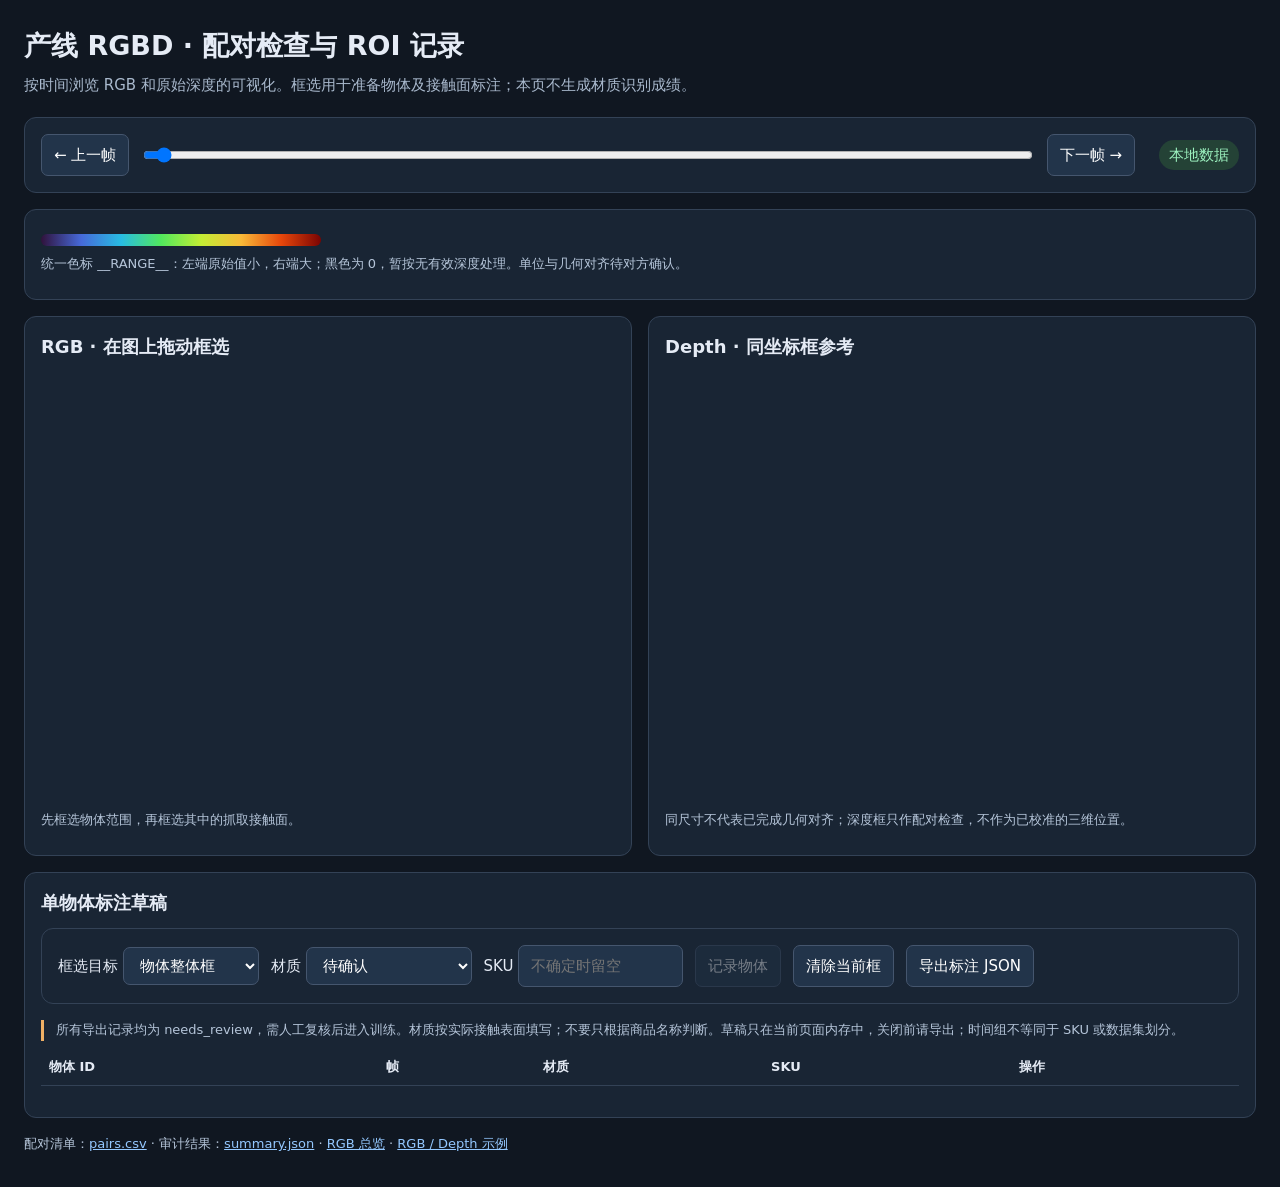
<file: scripts/rgbd_viewer.html>
<!doctype html><html lang="zh-CN"><meta charset="utf-8"><meta name="viewport" content="width=device-width, initial-scale=1"><title>映界 RGBD 数据检查</title>
<style>
*{box-sizing:border-box}body{margin:0;background:#101721;color:#e5ebf5;font:15px/1.6 system-ui,"Microsoft YaHei",sans-serif}main{max-width:1420px;margin:auto;padding:24px}h1{margin:0;font-size:27px}.sub{color:#a9b9cd;margin:6px 0 20px}.bar,.card{background:#192534;border:1px solid #334256;border-radius:12px;padding:16px;margin-bottom:16px}.bar{display:flex;align-items:center;gap:12px;flex-wrap:wrap}button,select,input{font:inherit;padding:8px 12px;border-radius:7px;border:1px solid #45566e;background:#22344a;color:#fff}button{cursor:pointer}button:hover{background:#345775}button:disabled{opacity:.4;cursor:default}input[type=range]{flex:1;min-width:200px}input[type=text]{width:165px}.grid{display:grid;grid-template-columns:1fr 1fr;gap:16px}canvas{display:block;width:100%;height:auto;touch-action:none;cursor:crosshair}.caption{font-size:13px;color:#b5c5d9;margin:8px 0}.tag{padding:3px 10px;border-radius:16px;background:#244236;color:#9bf0be}.warn{color:#ffc984}h2{font-size:18px;margin:0 0 10px}table{border-collapse:collapse;width:100%;font-size:13px}th,td{text-align:left;padding:8px;border-bottom:1px solid #334256}.scroll{overflow:auto}a{color:#94c8ff}.legend{height:12px;background:linear-gradient(90deg,#30123b,#4669d9,#28bce3,#51e85d,#c3ed34,#f9ba38,#e7470b,#7a0403);border-radius:8px;max-width:280px}#position{font-variant-numeric:tabular-nums}.notice{border-left:3px solid #efb065;padding-left:12px}@media(max-width:800px){.grid{grid-template-columns:1fr}main{padding:12px}}
</style>
<main><h1>产线 RGBD · 配对检查与 ROI 记录</h1><p class="sub">按时间浏览 RGB 和原始深度的可视化。框选用于准备物体及接触面标注；本页不生成材质识别成绩。</p>
<div class="bar"><button id="prev">← 上一帧</button><input id="slider" type="range" min="0" value="0" aria-label="帧序号"><button id="next">下一帧 →</button><span id="position"></span><span class="tag">本地数据</span></div>
<div class="card"><strong id="frameName"></strong><div id="stats" class="caption"></div><div class="legend"></div><div class="caption">统一色标 __RANGE__：左端原始值小，右端大；黑色为 0，暂按无有效深度处理。单位与几何对齐待对方确认。</div></div>
<div class="grid"><div class="card"><h2>RGB · 在图上拖动框选</h2><canvas id="rgb" width="640" height="480"></canvas><div id="roiText" class="caption">先框选物体范围，再框选其中的抓取接触面。</div></div><div class="card"><h2>Depth · 同坐标框参考</h2><canvas id="depth" width="640" height="480"></canvas><div class="caption">同尺寸不代表已完成几何对齐；深度框只作配对检查，不作为已校准的三维位置。</div></div></div>
<div class="card"><h2>单物体标注草稿</h2><div class="bar"><label>框选目标 <select id="boxType"><option value="object">物体整体框</option><option value="contact">抓取接触面框</option></select></label><label>材质 <select id="material"><option value="">待确认</option><option value="paper">纸质</option><option value="plastic">塑料</option><option value="metal">金属</option><option value="wood">木材</option><option value="fabric">织物</option><option value="unknown">无法确认 / 范围外</option></select></label><label>SKU <input id="sku" type="text" placeholder="不确定时留空"></label><button id="save" disabled>记录物体</button><button id="clear">清除当前框</button><button id="export">导出标注 JSON</button></div><p class="caption notice">所有导出记录均为 needs_review，需人工复核后进入训练。材质按实际接触表面填写；不要只根据商品名称判断。草稿只在当前页面内存中，关闭前请导出；时间组不等同于 SKU 或数据集划分。</p><div class="scroll"><table><thead><tr><th>物体 ID</th><th>帧</th><th>材质</th><th>SKU</th><th>操作</th></tr></thead><tbody id="records"></tbody></table></div><p id="message" role="status"></p></div>
<p class="caption">配对清单：<a href="pairs.csv">pairs.csv</a> · 审计结果：<a href="summary.json">summary.json</a> · <a href="rgb_contact_sheet.jpg">RGB 总览</a> · <a href="rgb_depth_examples.jpg">RGB / Depth 示例</a></p></main>
<script>
const frames=__FRAMES__;
const $=id=>document.getElementById(id), canvas=$('rgb'), dc=$('depth'), ctx=canvas.getContext('2d'), dx=dc.getContext('2d');
let idx=0,images={},boxes={},start=null,drawing=null,records=[],nextId=1,generation=0,ready=false;
$('slider').max=frames.length-1;
function draw(){for(const [c,im] of [[ctx,images.rgb],[dx,images.depth]]){c.clearRect(0,0,640,480);if(im)c.drawImage(im,0,0,640,480);for(const [type,b] of Object.entries({...boxes,...(drawing?{[$('boxType').value]:drawing}:{})})){c.strokeStyle=type==='object'?'#ffdb57':'#7ef1ba';c.lineWidth=2;c.strokeRect(b[0],b[1],b[2]-b[0],b[3]-b[1]);}}}
function reset(){boxes={};start=null;drawing=null;$('save').disabled=true;$('roiText').textContent='先框选物体范围，再框选其中的抓取接触面。';draw()}
function load(){const f=frames[idx],version=++generation;ready=false;images={};reset();$('position').textContent=`${idx+1} / ${frames.length}`;$('frameName').textContent=f.id;$('slider').value=idx;$('prev').disabled=idx===0;$('next').disabled=idx===frames.length-1;$('stats').textContent=`${f.width} × ${f.height} | ${f.group} | 全图深度 0 值 ${(f.zero*100).toFixed(2)}% | 非零中位数 ${f.median} | 无材质标注`;
for(const key of ['rgb','depth']){const im=new Image();im.onload=()=>{if(version!==generation)return;images[key]=im;ready=!!images.rgb;draw()};im.src=f[key];}}
function coords(e){const r=canvas.getBoundingClientRect();return [Math.max(0,Math.min(640,(e.clientX-r.left)*640/r.width)),Math.max(0,Math.min(480,(e.clientY-r.top)*480/r.height))]}
canvas.onpointerdown=e=>{if(!ready)return;start=coords(e);canvas.setPointerCapture(e.pointerId)};
canvas.onpointermove=e=>{if(!start)return;const p=coords(e);drawing=[Math.min(start[0],p[0]),Math.min(start[1],p[1]),Math.max(start[0],p[0]),Math.max(start[1],p[1])];draw()};
canvas.onpointerup=e=>{if(!start)return;if(drawing && drawing[2]-drawing[0]>3 && drawing[3]-drawing[1]>3)boxes[$('boxType').value]=drawing;start=null;drawing=null;$('save').disabled=!(boxes.object&&boxes.contact);$('roiText').textContent=Object.entries(boxes).map(([k,b])=>`${k==='object'?'物体':'接触面'}: [${nativeBox(b).join(', ')}]`).join('；');draw()};
canvas.onpointercancel=()=>{start=null;drawing=null;draw()};
function nativeBox(b){const f=frames[idx];return [Math.floor(b[0]*f.width/640),Math.floor(b[1]*f.height/480),Math.ceil(b[2]*f.width/640),Math.ceil(b[3]*f.height/480)]}
$('prev').onclick=()=>{if(idx>0){idx--;load()}};$('next').onclick=()=>{if(idx<frames.length-1){idx++;load()}};$('slider').oninput=e=>{idx=+e.target.value;load()};$('clear').onclick=reset;
function renderRecords(){$('message').textContent=records.length?`已记录 ${records.length} 个物体，关闭前请导出。`:'尚未记录物体。';const body=$('records');body.replaceChildren();for(const r of records){const tr=document.createElement('tr');for(const v of [r.object_id,r.frame_id,r.material||'待确认',r.sku_id||'未填写']){const td=document.createElement('td');td.textContent=v;tr.append(td)}const td=document.createElement('td'),b=document.createElement('button');b.textContent='删除';b.onclick=()=>{records=records.filter(x=>x.object_id!==r.object_id);renderRecords()};td.append(b);tr.append(td);body.append(tr)}}
$('save').onclick=()=>{const o=boxes.object,c=boxes.contact;if(!o||!c)return;if(c[0]<o[0]||c[1]<o[1]||c[2]>o[2]||c[3]>o[3]){$('message').textContent='接触面框必须位于物体整体框内。';return}const f=frames[idx];records.push({object_id:`object_${String(nextId++).padStart(4,'0')}`,frame_id:f.id,rgb_file:f.id+'_color.jpg',depth_file:f.id+'_depth.png',image_size:[f.width,f.height],time_group:f.group,object_bbox_xyxy:nativeBox(o),contact_bbox_xyxy:nativeBox(c),coordinate_convention:'original_image_pixels_xyxy_half_open',material:$('material').value,sku_id:$('sku').value.trim(),annotation_status:'needs_review'});renderRecords();reset();$('message').textContent=`已记录 ${records.length} 个物体，关闭前请导出。`};
$('export').onclick=()=>{const data={schema_version:1,depth_unit:'unconfirmed',alignment:'unconfirmed',objects:records};const url=URL.createObjectURL(new Blob([JSON.stringify(data,null,2)],{type:'application/json'}));const a=document.createElement('a');a.href=url;a.download='yingjie_rgbd_annotations.json';a.click();setTimeout(()=>URL.revokeObjectURL(url),1000)};
window.onbeforeunload=e=>{if(records.length){e.preventDefault();e.returnValue=''}};load();
</script></html>
</file>
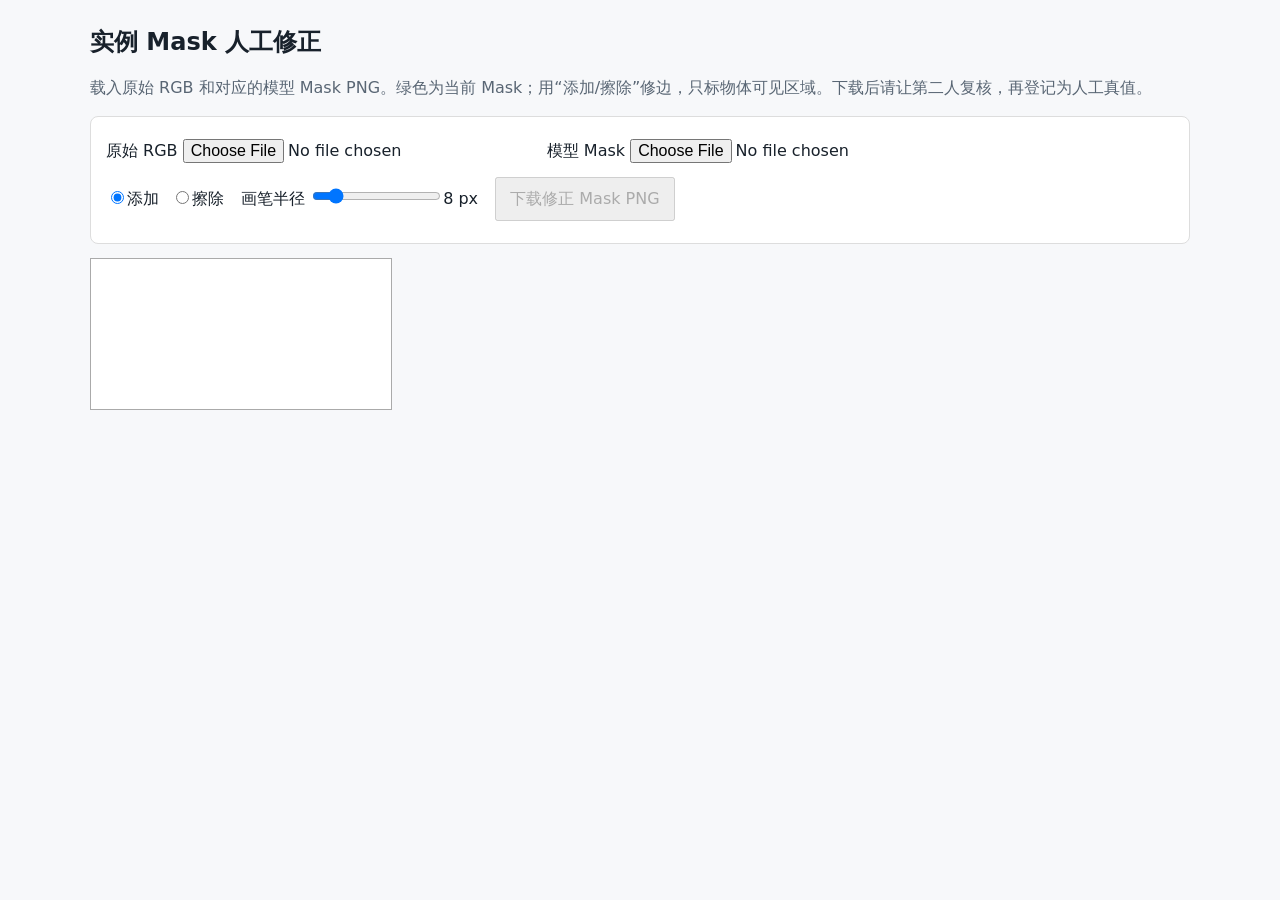
<file: independent_detection_segmentation_Jason_20261018/scripts/mask_review.html>
<!doctype html>
<html lang="zh-CN"><head><meta charset="utf-8"><meta name="viewport" content="width=device-width,initial-scale=1">
<title>实例 Mask 人工修正</title>
<style>body{font:16px/1.5 system-ui,sans-serif;max-width:1100px;margin:24px auto;padding:0 15px;background:#f7f8fa;color:#18212b}h1{font-size:1.5rem}label{display:inline-block;margin:7px 12px 7px 0}button,input{font:inherit}button{padding:8px 13px;margin:7px 6px 7px 0}canvas{max-width:100%;height:auto;border:1px solid #aaa;touch-action:none;background:white}.bar{background:white;padding:15px;border:1px solid #ddd;border-radius:8px;margin-bottom:14px}.note{color:#596674}</style></head>
<body><h1>实例 Mask 人工修正</h1><p class="note">载入原始 RGB 和对应的模型 Mask PNG。绿色为当前 Mask；用“添加/擦除”修边，只标物体可见区域。下载后请让第二人复核，再登记为人工真值。</p>
<div class="bar">
 <label>原始 RGB <input id="rgb" type="file" accept="image/*"></label>
 <label>模型 Mask <input id="mask" type="file" accept="image/png"></label><br>
 <label><input name="tool" type="radio" value="add" checked>添加</label><label><input name="tool" type="radio" value="erase">擦除</label>
 <label>画笔半径 <input id="radius" type="range" min="1" max="50" value="8"><span id="radiusValue">8</span> px</label>
 <button id="download" disabled>下载修正 Mask PNG</button><span id="status"></span>
</div><canvas id="view"></canvas>
<script>
const $=id=>document.getElementById(id),canvas=$('view'),ctx=canvas.getContext('2d');
let rgb=null,mask=null,w=0,h=0,drawing=false,scheduled=false;
const readImage=file=>new Promise((resolve,reject)=>{const img=new Image();img.onload=()=>resolve(img);img.onerror=reject;img.src=URL.createObjectURL(file)});
async function load(){if(!$('rgb').files[0]||!$('mask').files[0])return;try{
 rgb=await readImage($('rgb').files[0]);const m=await readImage($('mask').files[0]);w=rgb.naturalWidth;h=rgb.naturalHeight;
 if(m.naturalWidth!==w||m.naturalHeight!==h)throw Error('Mask 与原图尺寸不一致');
 canvas.width=w;canvas.height=h;const tmp=document.createElement('canvas');tmp.width=w;tmp.height=h;const t=tmp.getContext('2d',{willReadFrequently:true});t.drawImage(m,0,0);
 const rgba=t.getImageData(0,0,w,h).data;mask=new Uint8Array(w*h);for(let i=0;i<mask.length;i++)mask[i]=rgba[i*4]>127?1:0;
 $('download').disabled=false;$('status').textContent=`已载入 ${w}×${h}`;render();
}catch(e){$('status').textContent=String(e)}}
$('rgb').onchange=load;$('mask').onchange=load;$('radius').oninput=()=>{$('radiusValue').textContent=$('radius').value};
function render(){if(!rgb||!mask)return;ctx.drawImage(rgb,0,0);const frame=ctx.getImageData(0,0,w,h),d=frame.data;for(let i=0;i<mask.length;i++)if(mask[i]){const j=i*4;d[j]=Math.round(.55*d[j]);d[j+1]=Math.round(.55*d[j+1]+.45*255);d[j+2]=Math.round(.55*d[j+2]);}ctx.putImageData(frame,0,0)}
function schedule(){if(scheduled)return;scheduled=true;requestAnimationFrame(()=>{scheduled=false;render()})}
function paint(e){if(!mask)return;const r=canvas.getBoundingClientRect(),x=Math.floor((e.clientX-r.left)*w/r.width),y=Math.floor((e.clientY-r.top)*h/r.height),radius=+$('radius').value,add=document.querySelector('input[name=tool]:checked').value==='add';for(let yy=Math.max(0,y-radius);yy<Math.min(h,y+radius+1);yy++)for(let xx=Math.max(0,x-radius);xx<Math.min(w,x+radius+1);xx++)if((xx-x)**2+(yy-y)**2<=radius*radius)mask[yy*w+xx]=add?1:0;schedule()}
canvas.onpointerdown=e=>{if(!mask)return;drawing=true;canvas.setPointerCapture(e.pointerId);paint(e)};canvas.onpointermove=e=>{if(drawing)paint(e)};canvas.onpointerup=()=>drawing=false;canvas.onpointercancel=()=>drawing=false;
$('download').onclick=()=>{const out=document.createElement('canvas');out.width=w;out.height=h;const c=out.getContext('2d'),pixels=c.createImageData(w,h);for(let i=0;i<mask.length;i++){const v=mask[i]?255:0,j=i*4;pixels.data[j]=v;pixels.data[j+1]=v;pixels.data[j+2]=v;pixels.data[j+3]=255}c.putImageData(pixels,0,0);out.toBlob(blob=>{const a=document.createElement('a');a.href=URL.createObjectURL(blob);a.download='corrected_instance_mask.png';a.click();setTimeout(()=>URL.revokeObjectURL(a.href),1000)},'image/png')};
</script></body></html>
</file>
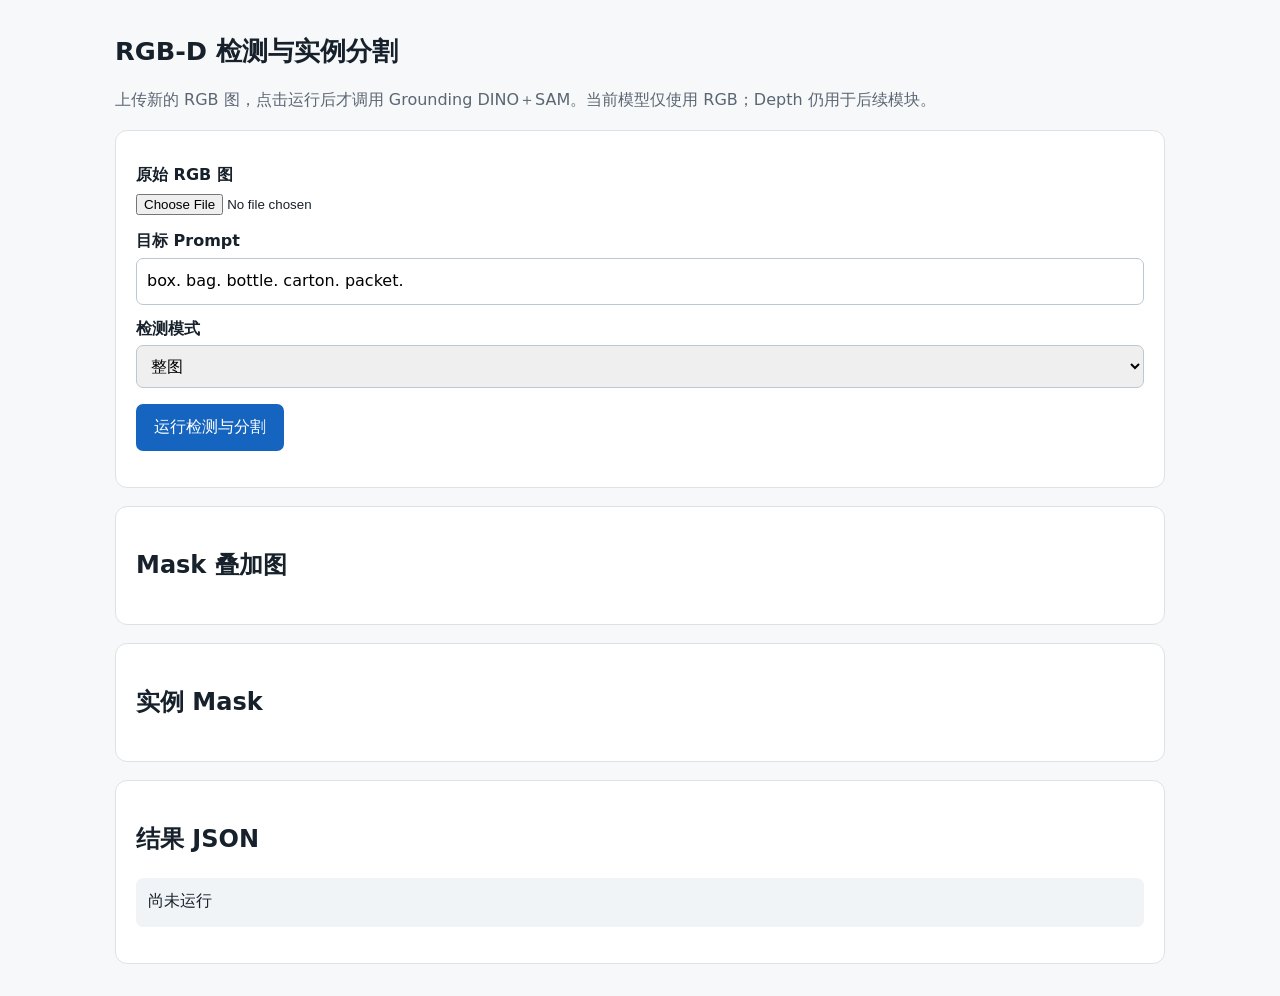
<file: independent_detection_segmentation_Jason_20261018/scripts/segmentation_web.html>
<!doctype html>
<html lang="zh-CN">
<head>
  <meta charset="utf-8">
  <meta name="viewport" content="width=device-width, initial-scale=1">
  <title>RGB-D 项目 · 检测与分割</title>
  <style>
    body { font: 16px/1.55 system-ui, sans-serif; max-width: 1050px; margin: 32px auto; padding: 0 18px; background: #f6f8fa; color: #17212b; }
    h1 { font-size: 1.6rem; margin-bottom: 4px; }
    .card { background: white; border: 1px solid #dce2e8; border-radius: 12px; padding: 20px; margin: 18px 0; }
    label { display: block; margin: 12px 0 4px; font-weight: 600; }
    input[type=text], select { box-sizing: border-box; width: 100%; padding: 10px; border: 1px solid #bdc7d1; border-radius: 7px; font: inherit; }
    button { background: #1565c0; color: white; border: 0; padding: 11px 18px; border-radius: 7px; font: inherit; cursor: pointer; margin-top: 16px; }
    button:disabled { opacity: .55; cursor: wait; }
    img { max-width: 100%; height: auto; }
    #overlay { border: 1px solid #dce2e8; border-radius: 8px; display: none; }
    #masks { display: grid; grid-template-columns: repeat(auto-fill, minmax(150px, 1fr)); gap: 12px; }
    #masks a { display: block; background: #f6f8fa; padding: 8px; border-radius: 6px; text-decoration: none; color: #17212b; }
    #masks img { width: 100%; aspect-ratio: 4/3; object-fit: contain; }
    pre { white-space: pre-wrap; overflow-wrap: anywhere; background: #f1f4f7; padding: 12px; border-radius: 7px; }
    .muted { color: #5b6673; }
  </style>
</head>
<body>
  <h1>RGB-D 检测与实例分割</h1>
  <p class="muted">上传新的 RGB 图，点击运行后才调用 Grounding DINO＋SAM。当前模型仅使用 RGB；Depth 仍用于后续模块。</p>
  <div class="card">
    <label for="file">原始 RGB 图</label><input id="file" type="file" accept="image/*">
    <label for="prompt">目标 Prompt</label><input id="prompt" type="text" value="box. bag. bottle. carton. packet.">
    <label for="mode">检测模式</label><select id="mode"><option value="full">整图</option><option value="tiled">固定 2×2 裁剪</option></select>
    <button id="run">运行检测与分割</button>
    <p id="status" role="status"></p>
  </div>
  <div class="card"><h2>Mask 叠加图</h2><img id="overlay" alt="实例 Mask 叠加图"><p id="latency"></p></div>
  <div class="card"><h2>实例 Mask</h2><div id="masks"></div></div>
  <div class="card"><h2>结果 JSON</h2><pre id="json">尚未运行</pre></div>
  <script>
    const $ = id => document.getElementById(id);
    $('run').onclick = async () => {
      const file = $('file').files[0];
      if (!file) { $('status').textContent = '请先选择 RGB 图。'; return; }
      $('run').disabled = true; $('status').textContent = '模型正在推理，请等待…';
      try {
        const image_base64 = await new Promise((resolve, reject) => {
          const reader = new FileReader(); reader.onload = () => resolve(reader.result); reader.onerror = reject; reader.readAsDataURL(file);
        });
        const response = await fetch('/v1/segment', {method:'POST', headers:{'Content-Type':'application/json'}, body:JSON.stringify({image_base64, prompt:$('prompt').value, mode:$('mode').value})});
        const result = await response.json();
        if (!response.ok) throw new Error(result.error || '请求失败');
        $('overlay').src = result.overlay_ref; $('overlay').style.display = 'block';
        $('latency').textContent = `检出 ${result.instance_count} 个实例；整帧 ${Math.round(result.latency_ms.total)} ms（检测 ${Math.round(result.latency_ms.detection)} ms，分割 ${Math.round(result.latency_ms.segmentation)} ms）`;
        $('masks').replaceChildren();
        for (const item of result.instances) {
          const link = document.createElement('a'); link.href = item.mask_ref; link.target = '_blank';
          const image = document.createElement('img'); image.src = item.mask_ref; image.alt = `${item.instance_id} mask`;
          link.append(image, document.createTextNode(`${item.instance_id}: ${item.label} (${item.det_score})`)); $('masks').append(link);
        }
        $('json').textContent = JSON.stringify(result, null, 2);
        $('status').textContent = '完成。';
      } catch (error) { $('status').textContent = String(error); }
      finally { $('run').disabled = false; }
    };
  </script>
</body>
</html>
</file>
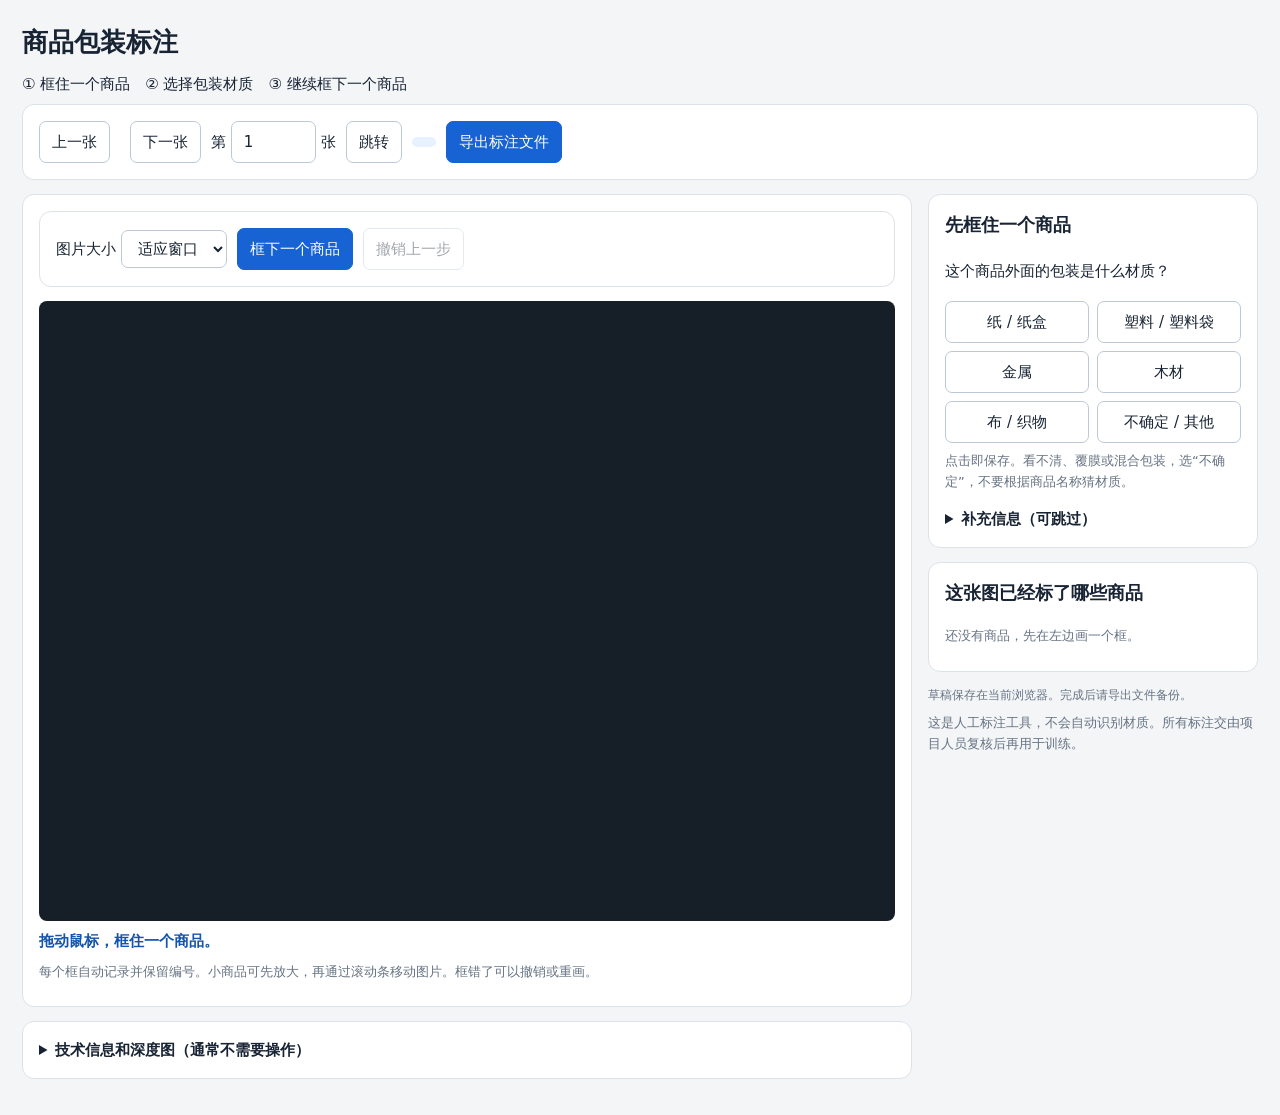
<file: annotation_studio/02-代码/scripts/rgbd_viewer.html>
<!doctype html><html lang="zh-CN">
<meta charset="utf-8"><meta name="viewport" content="width=device-width,initial-scale=1">
<title>商品包装标注</title>
<style>
*{box-sizing:border-box}body{margin:0;background:#f3f5f7;color:#182333;font:15px/1.6 system-ui,"Microsoft YaHei",sans-serif}main{max-width:1560px;margin:auto;padding:22px}h1{font-size:26px;margin:0}h2{font-size:18px;margin:0 0 10px}p{margin:8px 0}.muted{color:#667383;font-size:13px}.card,.bar{background:white;border:1px solid #dce2e8;border-radius:12px;padding:16px;margin-bottom:14px}.bar{display:flex;flex-wrap:wrap;align-items:center;gap:10px}button,select,input{font:inherit;border:1px solid #bcc8d6;border-radius:7px;padding:8px 12px;background:white;color:#182333}button{cursor:pointer}button:hover{background:#edf4ff}button:disabled{opacity:.4;cursor:default}.primary{background:#1763d3;color:white;border-color:#1763d3}.primary:hover{background:#124fa9}input[type=number]{width:85px}input[type=text]{width:100%}.layout{display:grid;grid-template-columns:minmax(0,1fr) 330px;gap:16px}.layout>div{min-width:0}.viewport{overflow:auto;max-height:620px;background:#161e27;border-radius:8px}#stage{width:100%;min-width:100%}canvas{display:block;width:100%;height:auto}#rgb{cursor:crosshair;touch-action:none}.choices{display:grid;grid-template-columns:1fr 1fr;gap:8px}.choices button.active{border:2px solid #1763d3;background:#e8f1ff;color:#10418b}.badge{background:#e8f1ff;color:#1558b7;padding:5px 12px;border-radius:16px}#message{min-height:25px;color:#1454ad;font-weight:600}.list{max-height:340px;overflow:auto}.item{display:flex;gap:8px;align-items:center;padding:9px 0;border-bottom:1px solid #e4e8ee}.item .choose{flex:1;text-align:left}.item.active .choose{background:#e8f1ff;border-color:#1763d3}details{margin-top:14px}summary{cursor:pointer;font-weight:600}.tip{padding:10px 0}#depth{background:#16202a}#storage{font-size:12px;color:#667383}a{color:#1558b7}@media(max-width:850px){.layout{grid-template-columns:1fr}main{padding:10px}}
</style>
<main>
<h1>商品包装标注</h1>
<p>① 框住一个商品　② 选择包装材质　③ 继续框下一个商品</p>
<div class="bar">
<button id="prev">上一张</button><span id="position"></span><button id="next">下一张</button>
<label>第 <input id="frameNumber" type="number" min="1" value="1"> 张</label><button id="jump">跳转</button>
<span id="count" class="badge"></span><button id="export" class="primary">导出标注文件</button>
</div>
<div class="layout">
<div>
<div class="card">
<div class="bar">
<label>图片大小 <select id="zoom"><option value="1">适应窗口</option><option value="2">放大2倍</option><option value="3">放大3倍</option><option value="4">放大4倍</option></select></label>
<button id="new" class="primary">框下一个商品</button><button id="undo" disabled>撤销上一步</button>
</div>
<div class="viewport" id="viewport"><div id="stage"><canvas id="rgb" width="1280" height="960"></canvas></div></div>
<p id="message" role="status">拖动鼠标，框住一个商品。</p>
<p class="muted">每个框自动记录并保留编号。小商品可先放大，再通过滚动条移动图片。框错了可以撤销或重画。</p>
</div>
<details class="card"><summary>技术信息和深度图（通常不需要操作）</summary>
<p id="frameName" class="muted"></p><canvas id="depth" width="1280" height="960"></canvas>
<p class="muted">深度色标 __RANGE__，黑色为0。单位与对齐尚未确认，同坐标框仅作参考。</p>
<a href="pairs.csv">图像清单</a> · <a href="summary.json">检查结果</a>
</details>
</div>
<div>
<div class="card">
<h2 id="selectedName">先框住一个商品</h2>
<p class="tip">这个商品外面的包装是什么材质？</p>
<div class="choices" id="materials">
<button data-material="paper">纸 / 纸盒</button><button data-material="plastic">塑料 / 塑料袋</button>
<button data-material="metal">金属</button><button data-material="wood">木材</button>
<button data-material="fabric">布 / 织物</button><button data-material="unknown">不确定 / 其他</button>
</div>
<p class="muted">点击即保存。看不清、覆膜或混合包装，选“不确定”，不要根据商品名称猜材质。</p>
<details><summary>补充信息（可跳过）</summary>
<label>商品编号（知道时填写）<input id="sku" type="text" placeholder="可以留空"></label>
<button id="saveSku" disabled>保存商品编号</button>
<p><button id="redraw" disabled>重画这个商品的框</button></p>
<p><button id="contact" disabled>标出吸盘接触位置</button></p>
<p class="muted">仅在需要时，在商品框内再画一个小框；它不会自动用商品整体框代替。</p>
<p id="contactStatus" class="muted"></p>
</details>
</div>
<div class="card"><h2>这张图已经标了哪些商品</h2><div id="records" class="list"></div><p id="empty" class="muted">还没有商品，先在左边画一个框。</p></div>
<div id="storage">草稿保存在当前浏览器。完成后请导出文件备份。</div>
<p class="muted">这是人工标注工具，不会自动识别材质。所有标注交由项目人员复核后再用于训练。</p>
</div>
</div>
</main>
<script>
const frames=__FRAMES__;
const $=id=>document.getElementById(id), canvas=$('rgb'), depthCanvas=$('depth'), ctx=canvas.getContext('2d'), dx=depthCanvas.getContext('2d');
const names={paper:'纸 / 纸盒',plastic:'塑料 / 塑料袋',metal:'金属',wood:'木材',fabric:'布 / 织物',unknown:'不确定 / 其他'};
const key='rgbd-business-v1:'+location.pathname+':'+frames.length+':'+frames[0].id+':'+frames[frames.length-1].id;
let idx=0,records=[],nextId=1,selectedId=null,mode='new',start=null,drawing=null,images={},ready=false,generation=0,history=[],storageOkay=true;
try{const saved=JSON.parse(localStorage.getItem(key)||'null');if(saved&&Array.isArray(saved.records)){records=saved.records.filter(r=>frames.some(f=>f.id===r.frame_id));idx=Math.max(0,Math.min(frames.length-1,saved.idx||0));nextId=Math.max(1,...records.map(r=>Number(r.object_id.split('_').pop())+1));}}catch(e){storageOkay=false;}
function message(t){$('message').textContent=t;}
function persist(){try{localStorage.setItem(key,JSON.stringify({records,idx}));storageOkay=true;$('storage').textContent='草稿已自动保存在当前浏览器；完成后请导出文件备份。';}catch(e){storageOkay=false;$('storage').textContent='浏览器无法保存草稿，请及时导出文件，关闭页面会丢失。';}}
function current(){return records.filter(r=>r.frame_id===frames[idx].id);}
function chosen(){return current().find(r=>r.object_id===selectedId);}
function checkpoint(){history.push(JSON.stringify({records,nextId,selectedId}));if(history.length>50)history.shift();}
function inside(c,o){return c[0]>=o[0]&&c[1]>=o[1]&&c[2]<=o[2]&&c[3]<=o[3];}
function number(r){return Number(r.object_id.split('_').pop());}
function outline(c,b,color,label){c.strokeStyle=color;c.lineWidth=Math.max(2,canvas.width/400);c.strokeRect(b[0],b[1],b[2]-b[0],b[3]-b[1]);if(label){const font=Math.max(18,canvas.width/55);c.font='bold '+font+'px sans-serif';const w=c.measureText(label).width+8,y=Math.max(font,b[1]-4);c.fillStyle='#132a45';c.fillRect(b[0],y-font,w,font+5);c.fillStyle=color;c.fillText(label,b[0]+4,y);}}
function draw(){for(const [c,im] of [[ctx,images.rgb],[dx,images.depth]]){c.clearRect(0,0,canvas.width,canvas.height);if(im)c.drawImage(im,0,0,canvas.width,canvas.height);for(const r of current()){outline(c,r.object_bbox_xyxy,r.object_id===selectedId?'#77d0ff':'#ffdb57',String(number(r)));if(r.contact_bbox_xyxy)outline(c,r.contact_bbox_xyxy,'#74f7a0','');}if(drawing)outline(c,drawing,mode==='contact'?'#74f7a0':'#ffffff','');}}
function refresh(){
 const r=chosen(),rows=current();$('selectedName').textContent=r?'商品 '+number(r)+' · '+(names[r.material]||'还没选材质'):'先框住一个商品';$('sku').value=r?r.sku_id:'';
 for(const id of ['saveSku','redraw','contact'])$(id).disabled=!r;
 for(const b of $('materials').querySelectorAll('button')){b.disabled=!r;b.classList.toggle('active',!!r&&b.dataset.material===r.material);}
 $('contactStatus').textContent=r?(r.contact_bbox_xyxy?'吸盘接触位置已记录。':'尚未记录接触位置，可以跳过。'):'';
 $('undo').disabled=!history.length;$('count').textContent='本图 '+rows.length+' 个 · 共 '+records.length+' 个';$('empty').hidden=!!rows.length;
 const list=$('records');list.replaceChildren();
 for(const item of rows){const row=document.createElement('div');row.className='item'+(item.object_id===selectedId?' active':'');const edit=document.createElement('button');edit.className='choose';edit.textContent='商品 '+number(item)+' · '+(names[item.material]||'待选材质');edit.onclick=()=>{selectedId=item.object_id;mode='new';refresh();message('已选中商品 '+number(item)+'，点击右侧材质即可保存。');};const del=document.createElement('button');del.textContent='删除';del.onclick=()=>{checkpoint();records=records.filter(r=>r.object_id!==item.object_id);if(selectedId===item.object_id)selectedId=null;mode='new';persist();refresh();message('已删除，可点击撤销恢复。');};row.append(edit,del);list.append(row);}
 draw();
}
function load(){
 const f=frames[idx],version=++generation;ready=false;images={};selectedId=null;start=null;drawing=null;mode='new';canvas.width=depthCanvas.width=f.width;canvas.height=depthCanvas.height=f.height;
 $('position').textContent='第 '+(idx+1)+' / '+frames.length+' 张';$('frameNumber').value=idx+1;$('prev').disabled=idx===0;$('next').disabled=idx===frames.length-1;$('frameName').textContent=f.id+' | '+f.width+' × '+f.height;
 $('viewport').scrollLeft=0;$('viewport').scrollTop=0;persist();refresh();message('在图片上拖框，每个框自动成为一个新商品。');
 for(const name of ['rgb','depth']){const im=new Image();im.onload=()=>{if(version===generation){images[name]=im;ready=!!images.rgb;draw();}};im.onerror=()=>{if(version===generation)message('图片加载失败，请检查本地文件。');};im.src=f[name];}
}
function coords(e){const b=canvas.getBoundingClientRect();return [Math.max(0,Math.min(canvas.width,(e.clientX-b.left)*canvas.width/b.width)),Math.max(0,Math.min(canvas.height,(e.clientY-b.top)*canvas.height/b.height))];}
function box(a,b){return [Math.floor(Math.min(a[0],b[0])),Math.floor(Math.min(a[1],b[1])),Math.ceil(Math.max(a[0],b[0])),Math.ceil(Math.max(a[1],b[1]))];}
canvas.onpointerdown=e=>{if(!ready||e.button!==0)return;if(mode!=='new'&&!chosen()){message('先在右边列表选一个商品。');return;}start=coords(e);canvas.setPointerCapture(e.pointerId);};
canvas.onpointermove=e=>{if(start){drawing=box(start,coords(e));draw();}};
canvas.onpointerup=e=>{
 if(!start)return;const b=box(start,coords(e));start=null;drawing=null;
 if(b[2]-b[0]<3||b[3]-b[1]<3){draw();message('框太小了，请放大图片后再画。');return;}
 const r=chosen(),f=frames[idx];
 if(mode==='contact'&&!inside(b,r.object_bbox_xyxy)){draw();message('接触位置必须画在选中商品框里面，本次没有保存。');return;}
 checkpoint();
 if(mode==='new'){const item={object_id:'object_'+String(nextId++).padStart(4,'0'),frame_id:f.id,rgb_file:f.id+'_color.jpg',depth_file:f.id+'_depth.png',image_size:[f.width,f.height],time_group:f.group,object_bbox_xyxy:b,contact_bbox_xyxy:null,coordinate_convention:'original_image_pixels_xyxy_half_open',material:'',sku_id:'',annotation_status:'needs_review'};records.push(item);selectedId=item.object_id;message('商品 '+number(item)+' 已记录。请选择包装材质，也可以继续框下一个。');}
 else if(mode==='contact'){r.contact_bbox_xyxy=b;message('已记录接触位置。可继续框下一个商品。');}
 else{r.object_bbox_xyxy=b;if(r.contact_bbox_xyxy&&!inside(r.contact_bbox_xyxy,b))r.contact_bbox_xyxy=null;message('已重画商品框；超出新框的旧接触位置会清除。');}
 mode='new';persist();refresh();
};
canvas.onpointercancel=()=>{start=null;drawing=null;draw();};
for(const b of $('materials').querySelectorAll('button'))b.onclick=()=>{const r=chosen();if(!r)return;checkpoint();r.material=b.dataset.material;persist();refresh();message('商品 '+number(r)+' 已保存为“'+names[r.material]+'”。继续框下一个即可。');};
$('saveSku').onclick=()=>{const r=chosen();if(r){checkpoint();r.sku_id=$('sku').value.trim();persist();refresh();message('商品编号已保存。');}};
$('new').onclick=()=>{mode='new';message('直接拖框添加下一个商品。');};
$('redraw').onclick=()=>{mode='object';message('请重新框住当前选中的商品。');};
$('contact').onclick=()=>{mode='contact';message('请在选中商品框内，画出吸盘接触位置。');};
$('zoom').onchange=()=>{$('stage').style.width=(Number($('zoom').value)*100)+'%';};
$('prev').onclick=()=>{if(idx>0){idx--;load();}};$('next').onclick=()=>{if(idx<frames.length-1){idx++;load();}};
$('frameNumber').max=frames.length;
$('jump').onclick=()=>{const n=Number($('frameNumber').value);if(Number.isInteger(n)&&n>=1&&n<=frames.length){idx=n-1;load();}else message('请输入1至'+frames.length+'之间的图片序号。');};
$('undo').onclick=()=>{if(history.length){const old=JSON.parse(history.pop());records=old.records;nextId=old.nextId;selectedId=old.selectedId;mode='new';persist();refresh();message('已撤销上一步。');}};
$('export').onclick=()=>{const data={schema_version:2,depth_unit:'unconfirmed',alignment:'unconfirmed',objects:records};const url=URL.createObjectURL(new Blob([JSON.stringify(data,null,2)],{type:'application/json'}));const a=document.createElement('a');a.href=url;a.download='yingjie_rgbd_annotations.json';a.click();setTimeout(()=>URL.revokeObjectURL(url),1000);message('已导出全部 '+records.length+' 个商品。未填写的接触位置保留为空。');};
window.onbeforeunload=e=>{if(!storageOkay&&records.length){e.preventDefault();e.returnValue='';}};
load();
</script></html>
</file>
